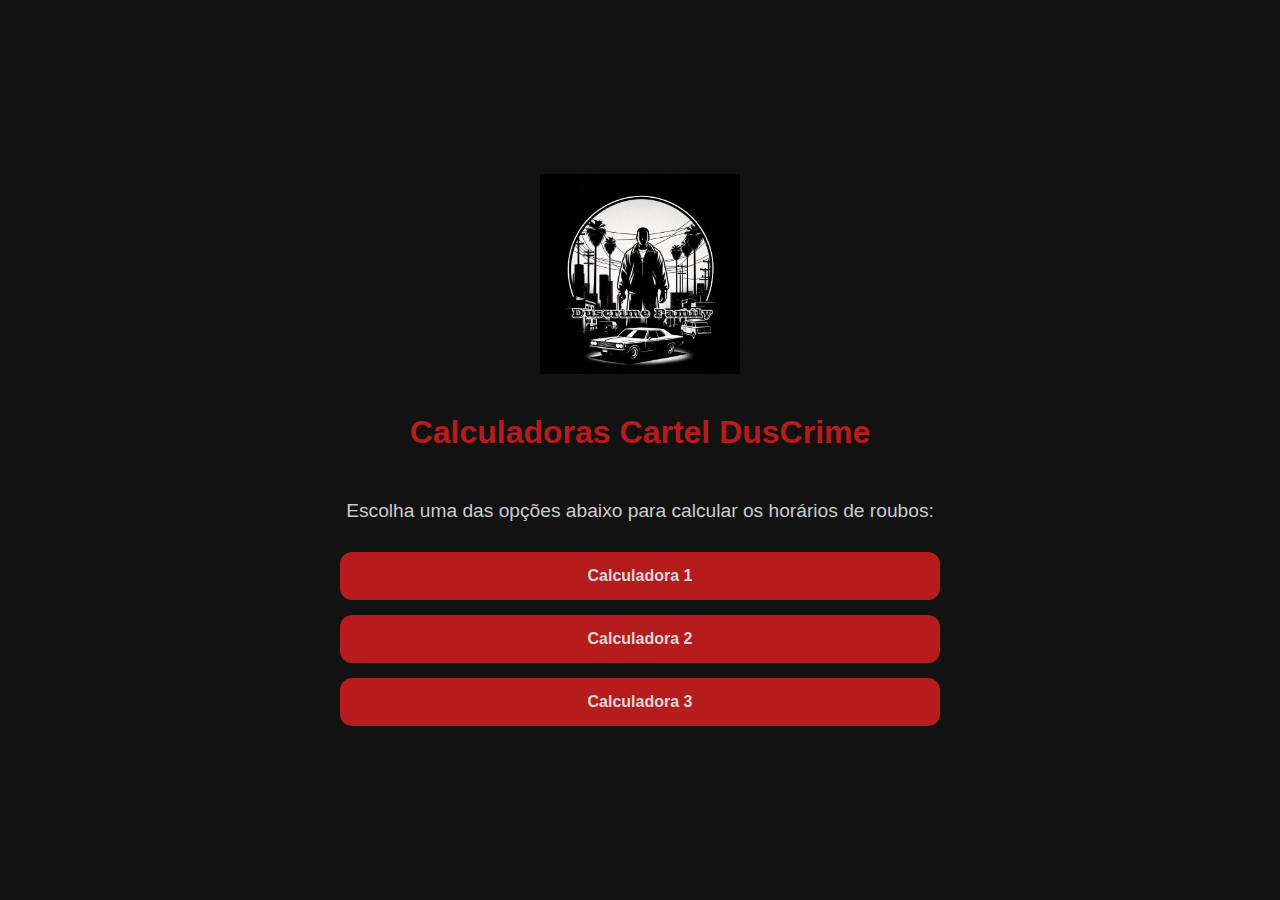
<file: login/cartel-duscrime-main/index.html>
<!DOCTYPE html>
<html lang="pt-BR">
<head>
  <meta charset="UTF-8">
  <meta name="viewport" content="width=device-width, initial-scale=1.0">
  <title>Calculadoras Cartel DusCrime</title>
  <link rel="stylesheet" href="styles.css">
</head>
<body>
  <header class="header">
    <img src="logo.jpg" alt="Logo Cartel DusCrime" class="logo">
    <h1>Calculadoras Cartel DusCrime</h1>
  </header>
  <main class="main">
    <p class="description">Escolha uma das opções abaixo para calcular os horários de roubos:</p>
    <div class="buttons-container">
      <a href="calc1/calculadora1.html" class="button">Calculadora 1</a>
      <a href="calc2/calculadora2.html" class="button">Calculadora 2</a>
      <a href="calc3/calculadora3.html" class="button">Calculadora 3</a>
    </div>
  </main>
</body>
</html>
</file>
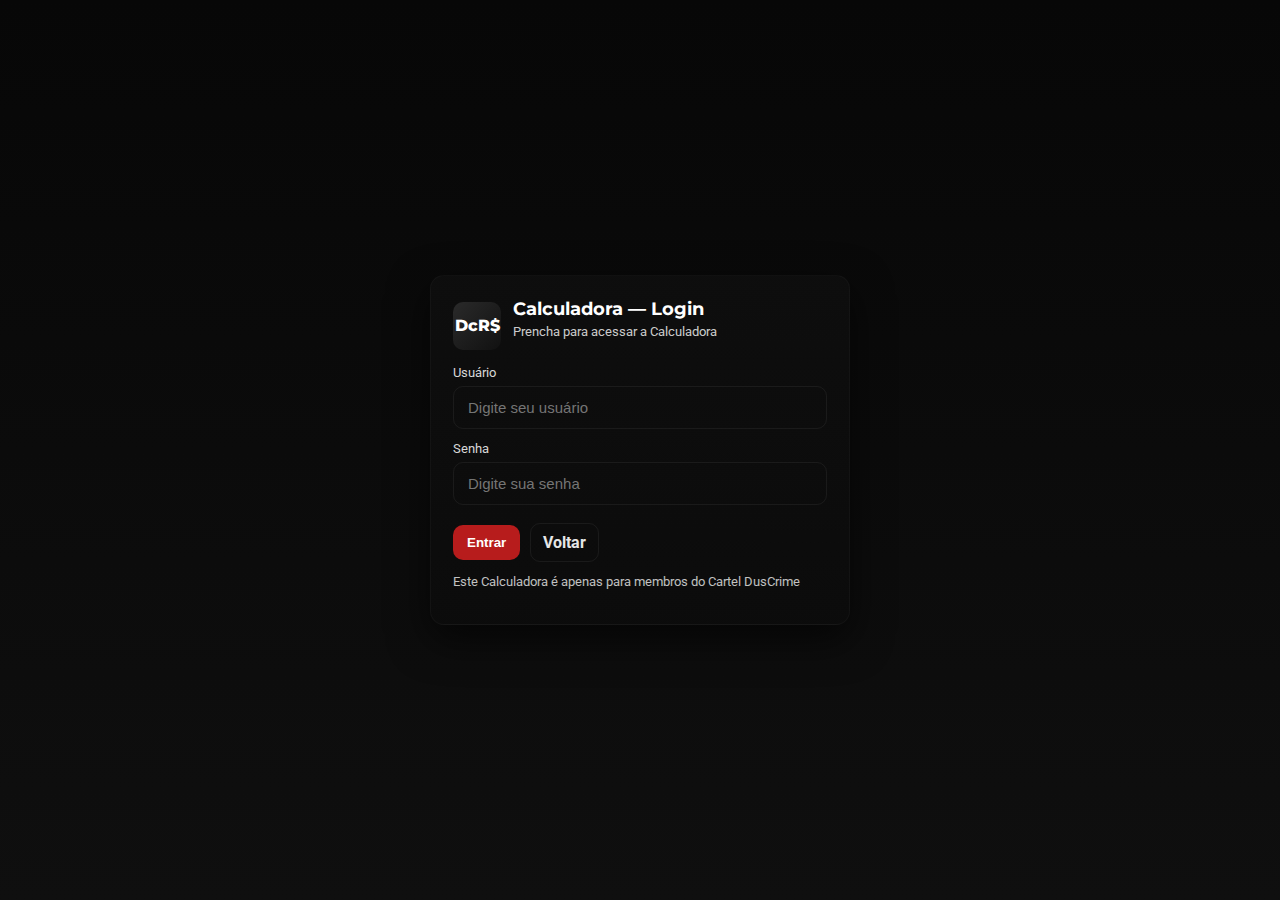
<file: login/login.html>
<!doctype html>
<html lang="pt-BR">
<head>
  <meta charset="utf-8" />
  <meta name="viewport" content="width=device-width,initial-scale=1" />
  <title>Login - Cartel DusCrime</title>
  <link href="https://fonts.googleapis.com/css2?family=Montserrat:wght@600;800&family=Roboto:wght@300;400;700&display=swap" rel="stylesheet">
   <link rel="stylesheet" href="css/style.css">
</head>
<body>

  <main class="card" role="main" aria-labelledby="loginTitle">
    <div class="brand">
      <div class="logo">DcR$</div>
      <div>
        <h1 id="loginTitle">Calculadora — Login</h1>
        <div class="subtitle">Prencha para acessar a Calculadora</div>
      </div>
    </div>

    <form id="formLogin" onsubmit="return false;" autocomplete="off" aria-describedby="err">
      <div>
        <label for="user">Usuário</label>
        <input id="user" name="user" type="text" inputmode="text" autocomplete="username" required maxlength="40" placeholder="Digite seu usuário">
      </div>

      <div>
        <label for="pass">Senha</label>
        <input id="pass" name="pass" type="password" inputmode="text" autocomplete="current-password" required maxlength="40" placeholder="Digite sua senha">
      </div>

      <div class="actions">
        <button id="btnLogin" class="btn" type="button">Entrar</button>
        <a class="btn ghost" href="../index.html">Voltar</a>
      </div>

      <div id="err" class="error" role="alert" aria-live="assertive"></div>

      <p class="note" style="margin-top:12px">Este Calculadora é apenas para membros do Cartel DusCrime</p>
    </form>
  </main>

  <script>
    const C_USER = 'dcradmin';
    const C_PASS = 'dcrpass';

    const inpUser = document.getElementById('user');
    const inpPass = document.getElementById('pass');
    const btn = document.getElementById('btnLogin');
    const err = document.getElementById('err');

    function showError(text){
      err.textContent = text;
      err.style.display = 'block';
    }
    function hideError(){
      err.style.display = 'none';
    }

    btn.addEventListener('click', () => {
      hideError();
      const u = (inpUser.value || '').trim();
      const p = (inpPass.value || '').trim();

      if(!u || !p){
        showError('Preencha usuário e senha.');
        return;
      }

      if(u === C_USER && p === C_PASS){
        sessionStorage.setItem('dcr_logged', '1');
        sessionStorage.setItem('dcr_user', u);
        btn.textContent = 'Entrando...';
        btn.disabled = true;
        setTimeout(() => window.location.href = './cartel-duscrime-main/index.html', 500);
      } else {
        showError('Usuário ou senha incorretos.');
        document.querySelector('.card').animate([
          { transform: 'translateX(0)' },
          { transform: 'translateX(-8px)' },
          { transform: 'translateX(8px)' },
          { transform: 'translateX(0)' }
        ], { duration: 300, iterations: 1 });
      }
    });

    [inpUser, inpPass].forEach(el => el.addEventListener('keydown', e => {
      if(e.key === 'Enter') btn.click();
    }));
  </script>
</body>
</html>
</file>
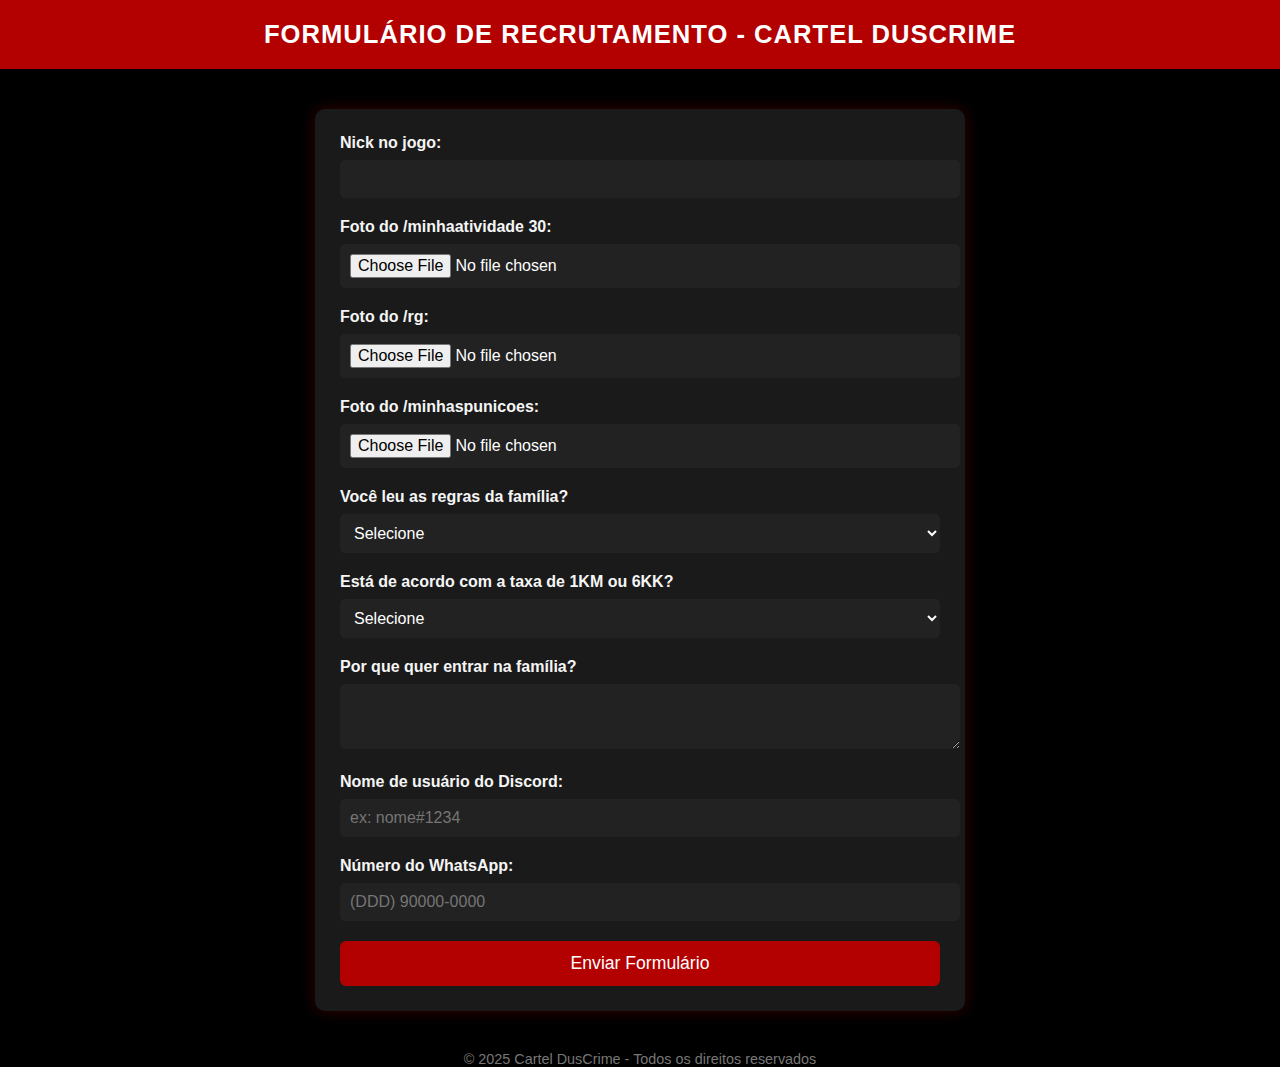
<file: rec/recrutamento.html>
<!DOCTYPE html>
<html lang="pt-BR">
<head>
  <meta charset="UTF-8">
  <meta name="viewport" content="width=device-width, initial-scale=1.0">
  <title>Formulário de Recrutamento - Cartel DusCrime</title>
  <link rel="stylesheet" href="style.css">
</head>
<body>

  <header>Formulário de Recrutamento - Cartel DusCrime</header>

  <form action="https://formsubmit.co/familyduscrime01@gmail.com" method="POST" enctype="multipart/form-data">

    <label>Nick no jogo:</label>
    <input type="text" name="Nick" required>

    <label>Foto do /minhaatividade 30:</label>
    <input type="file" name="Atividade" accept="image/*" required>

    <label>Foto do /rg:</label>
    <input type="file" name="RG" accept="image/*" required>

    <label>Foto do /minhaspunicoes:</label>
    <input type="file" name="Punicoes" accept="image/*" required>

    <label>Você leu as regras da família?</label>
    <select name="Leu_as_regras" required>
      <option value="">Selecione</option>
      <option value="Sim">Sim</option>
      <option value="Não">Não</option>
    </select>

    <label>Está de acordo com a taxa de 1KM ou 6KK?</label>
    <select name="Aceita_taxa" required>
      <option value="">Selecione</option>
      <option value="Sim, estou de acordo">Sim, estou de acordo</option>
      <option value="Não estou de acordo">Não estou de acordo</option>
    </select>

    <label>Por que quer entrar na família?</label>
    <textarea name="Motivo" rows="3" required></textarea>

    <label>Nome de usuário do Discord:</label>
    <input type="text" name="Discord" placeholder="ex: nome#1234" required>

    <label>Número do WhatsApp:</label>
    <input type="text" name="WhatsApp" placeholder="(DDD) 90000-0000" required>
    <input type="hidden" name="_captcha" value="false">
    <input type="hidden" name="_subject" value="Novo Recrutamento - Cartel DusCrime">
    <input type="hidden" name="_template" value="box">
    <input type="hidden" name="_autoresponse" value="Sua solicitação de recrutamento foi enviada com sucesso! Aguarde retorno da administração.">

    <button type="submit">Enviar Formulário</button>
  </form>

  <footer>© 2025 Cartel DusCrime - Todos os direitos reservados</footer>

</body>
</html>
</file>
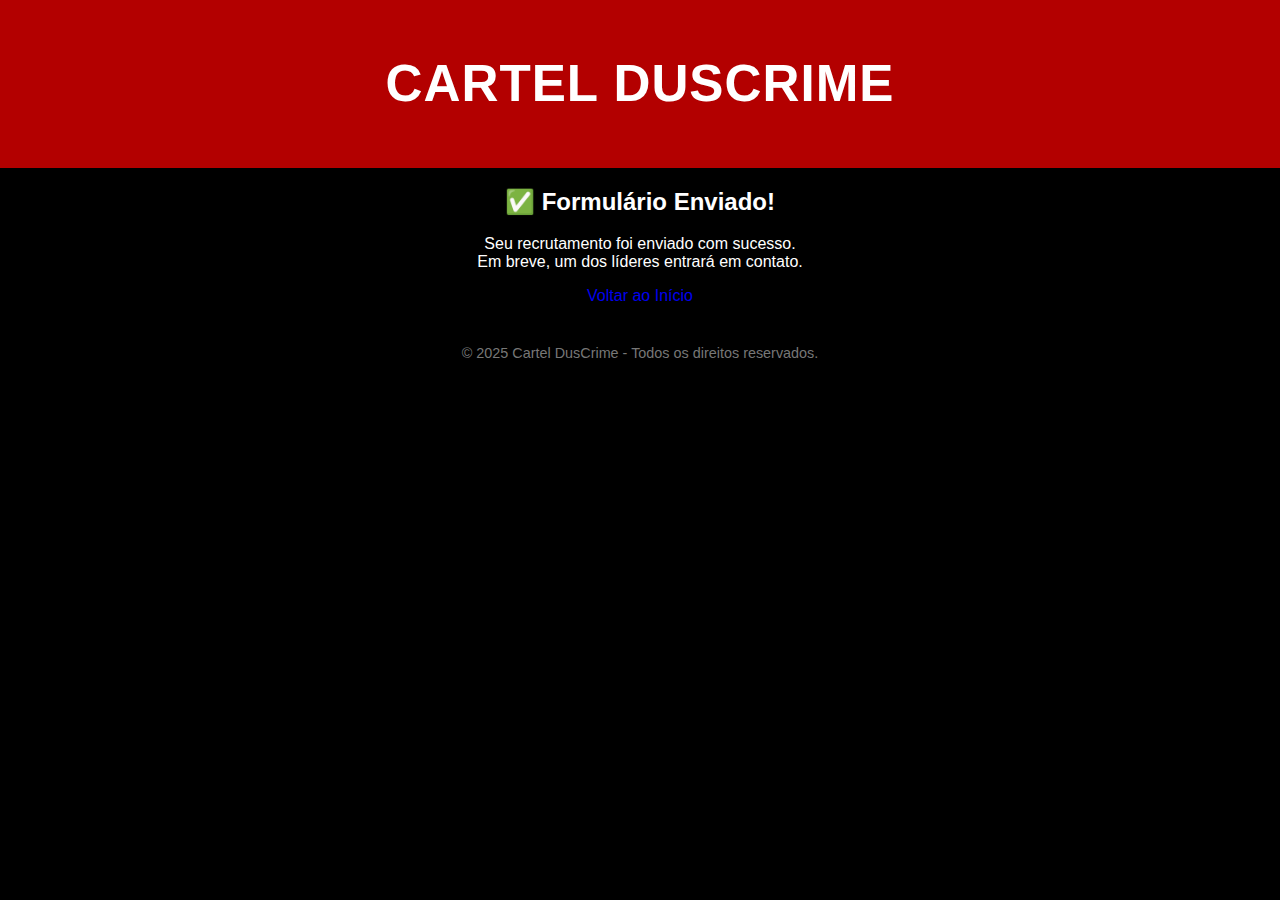
<file: rec/sucesso.html>
<!DOCTYPE html>
<html lang="pt-BR">
<head>
  <meta charset="UTF-8">
  <meta name="viewport" content="width=device-width, initial-scale=1.0">
  <title>Formulário Enviado - Cartel DusCrime</title>
  <link rel="stylesheet" href="style.css">
</head>
<body class="recrut-body">

  <header class="topbar">
    <h1 class="logo">Cartel DusCrime</h1>
  </header>

  <main class="form-container" style="text-align: center;">
    <h2>✅ Formulário Enviado!</h2>
    <p>Seu recrutamento foi enviado com sucesso.<br>Em breve, um dos líderes entrará em contato.</p>
    <a href="index.html" class="btn-enviar" style="text-decoration: none;">Voltar ao Início</a>
  </main>

  <footer class="footer">
    <p>© 2025 Cartel DusCrime - Todos os direitos reservados.</p>
  </footer>

</body>
</html>
</file>
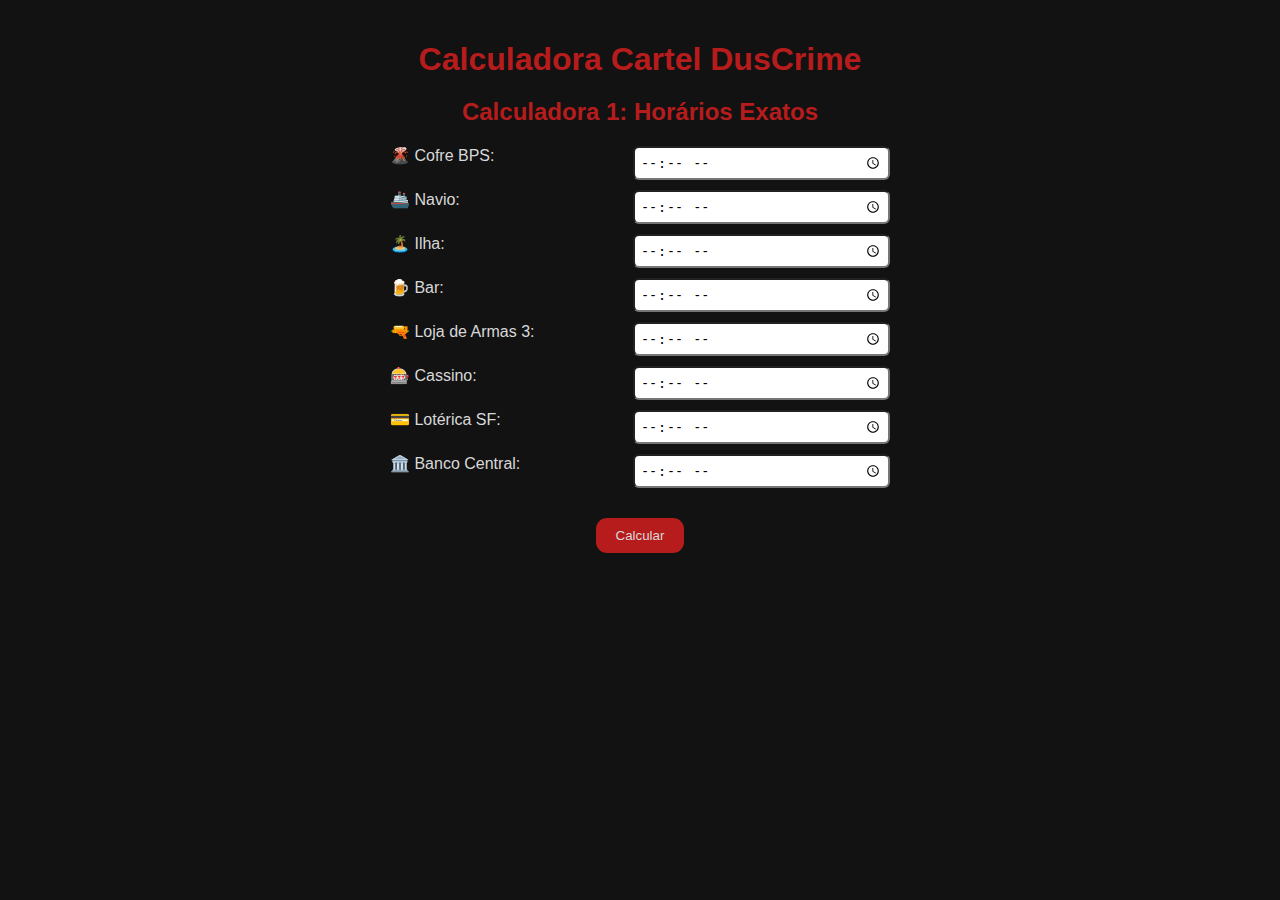
<file: login/cartel-duscrime-main/calc1/calculadora1.html>
<!DOCTYPE html>
<html lang="pt-BR">
<head>
  <meta charset="UTF-8">
  <meta name="viewport" content="width=device-width, initial-scale=1.0">
  <title>Calculadora 1 - Horários Exatos</title>
  <link rel="stylesheet" href="calculadora1.css">
</head>
<body>
  <div class="container">
    <h1>Calculadora Cartel DusCrime</h1>
    <h2>Calculadora 1: Horários Exatos</h2>
    <form id="form1">
      <div class="cofre">
        <label for="CofreBPSInput">🌋 Cofre BPS:</label>
        <input type="time" id="CofreBPSInput">
      </div>
      <div class="cofre">
        <label for="NavioInput">🚢 Navio:</label>
        <input type="time" id="NavioInput">
      </div>
      <div class="cofre">
        <label for="IlhaInput">🏝️ Ilha:</label>
        <input type="time" id="IlhaInput">
      </div>
      <div class="cofre">
        <label for="BarInput">🍺 Bar:</label>
        <input type="time" id="BarInput">
      </div>
      <div class="cofre">
        <label for="LojaDeArmasInput">🔫 Loja de Armas 3:</label>
        <input type="time" id="LojaDeArmasInput">
      </div>
      <div class="cofre">
        <label for="CassinoInput">🎰 Cassino:</label>
        <input type="time" id="CassinoInput">
      </div>
      <div class="cofre">
        <label for="LotericaSFInput">💳 Lotérica SF:</label>
        <input type="time" id="LotericaSFInput">
      </div>
      <div class="cofre">
        <label for="BancoCentralInput">🏛️ Banco Central:</label>
        <input type="time" id="BancoCentralInput">
      </div>
      <button type="button" id="calcular1">Calcular</button>
    </form>
    <div id="resultado1" class="resultado"></div>
    <button id="copiarLista" style="display:none;">Copiar Lista</button>
  </div>
  <script src="calculadora1.js"></script>
</body>
</html>
</file>
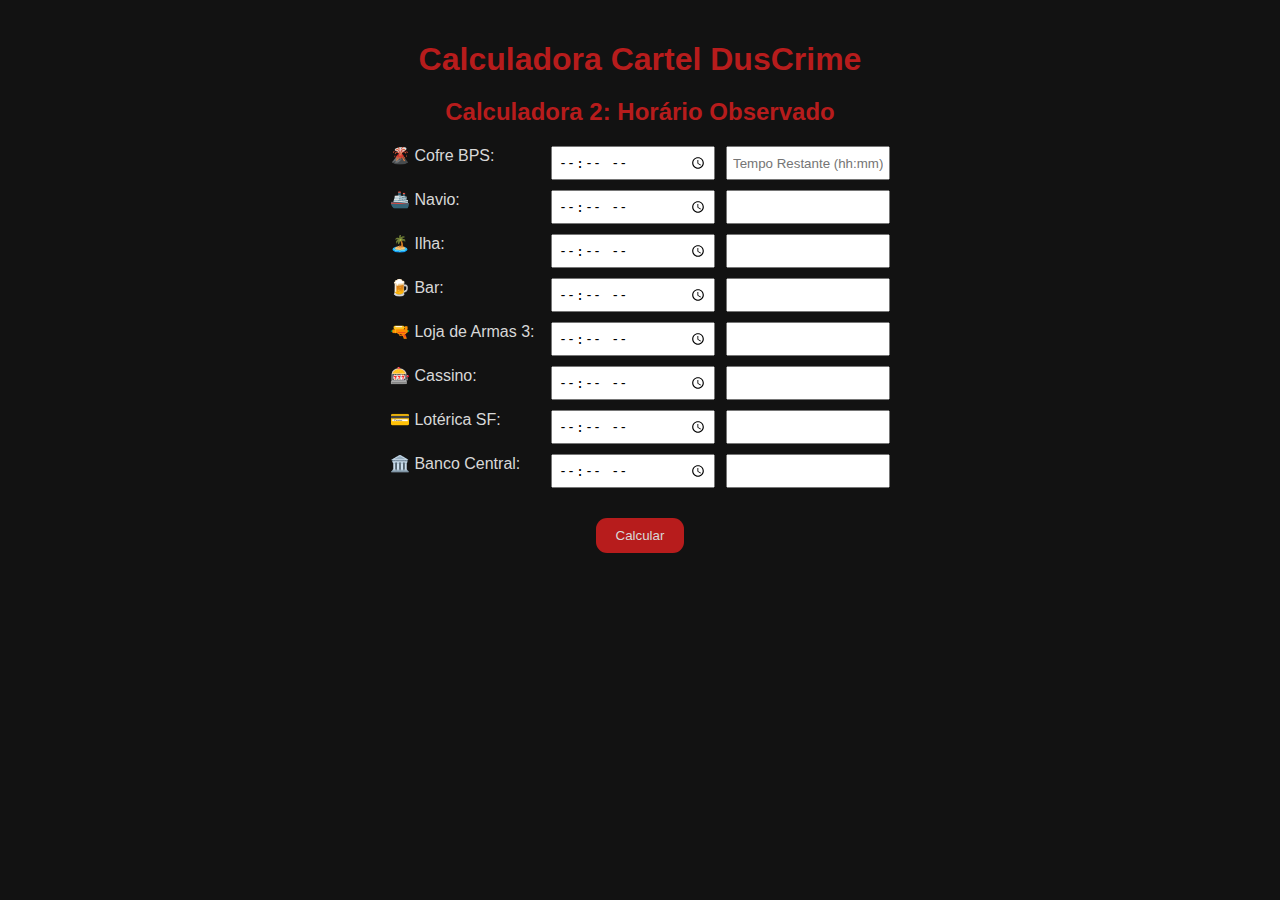
<file: login/cartel-duscrime-main/calc2/calculadora2.html>
<!DOCTYPE html>
<html lang="pt-BR">
<head>
  <meta charset="UTF-8">
  <meta name="viewport" content="width=device-width, initial-scale=1.0">
  <title>Calculadora 2 - Horário Observado</title>
  <link rel="stylesheet" href="calculadora2.css">
</head>
<body>
  <div class="container">
    <h1>Calculadora Cartel DusCrime</h1>
    <h2>Calculadora 2: Horário Observado</h2>
    <form id="form2">
      <!-- Campos para inserção dos horários -->
      <div class="cofre">
        <label for="CofreBPSInput">🌋 Cofre BPS:</label>
        <input type="time" id="CofreBPSHora" placeholder="Hora Observada">
        <input type="text" id="CofreBPSRestante" placeholder="Tempo Restante (hh:mm)">
      </div>
      <div class="cofre">
        <label for="NavioInput">🚢 Navio:</label>
        <input type="time" id="NavioHora">
        <input type="text" id="NavioRestante">
      </div>
      <div class="cofre">
        <label for="IlhaInput">🏝️ Ilha:</label>
        <input type="time" id="IlhaHora">
        <input type="text" id="IlhaRestante">
      </div>
      <div class="cofre">
        <label for="BarInput">🍺 Bar:</label>
        <input type="time" id="BarHora">
        <input type="text" id="BarRestante">
      </div>
      <div class="cofre">
        <label for="LojaDeArmasInput">🔫 Loja de Armas 3:</label>
        <input type="time" id="LojaDeArmasHora">
        <input type="text" id="LojaDeArmasRestante">
      </div>
      <div class="cofre">
        <label for="CassinoInput">🎰 Cassino:</label>
        <input type="time" id="CassinoHora">
        <input type="text" id="CassinoRestante">
      </div>
      <div class="cofre">
        <label for="LotericaSFInput">💳 Lotérica SF:</label>
        <input type="time" id="LotericaSFHora">
        <input type="text" id="LotericaSFRestante">
      </div>
      <div class="cofre">
        <label for="BancoCentralInput">🏛️ Banco Central:</label>
        <input type="time" id="BancoCentralHora">
        <input type="text" id="BancoCentralRestante">
      </div>
      <button type="button" id="calcular2">Calcular</button>
    </form>
    <div id="resultado2" class="resultado"></div>
    <button id="copiarLista2" style="display:none;">Copiar Lista</button>
  </div>
  <script src="calculadora2.js"></script>
</body>
</html>
</file>
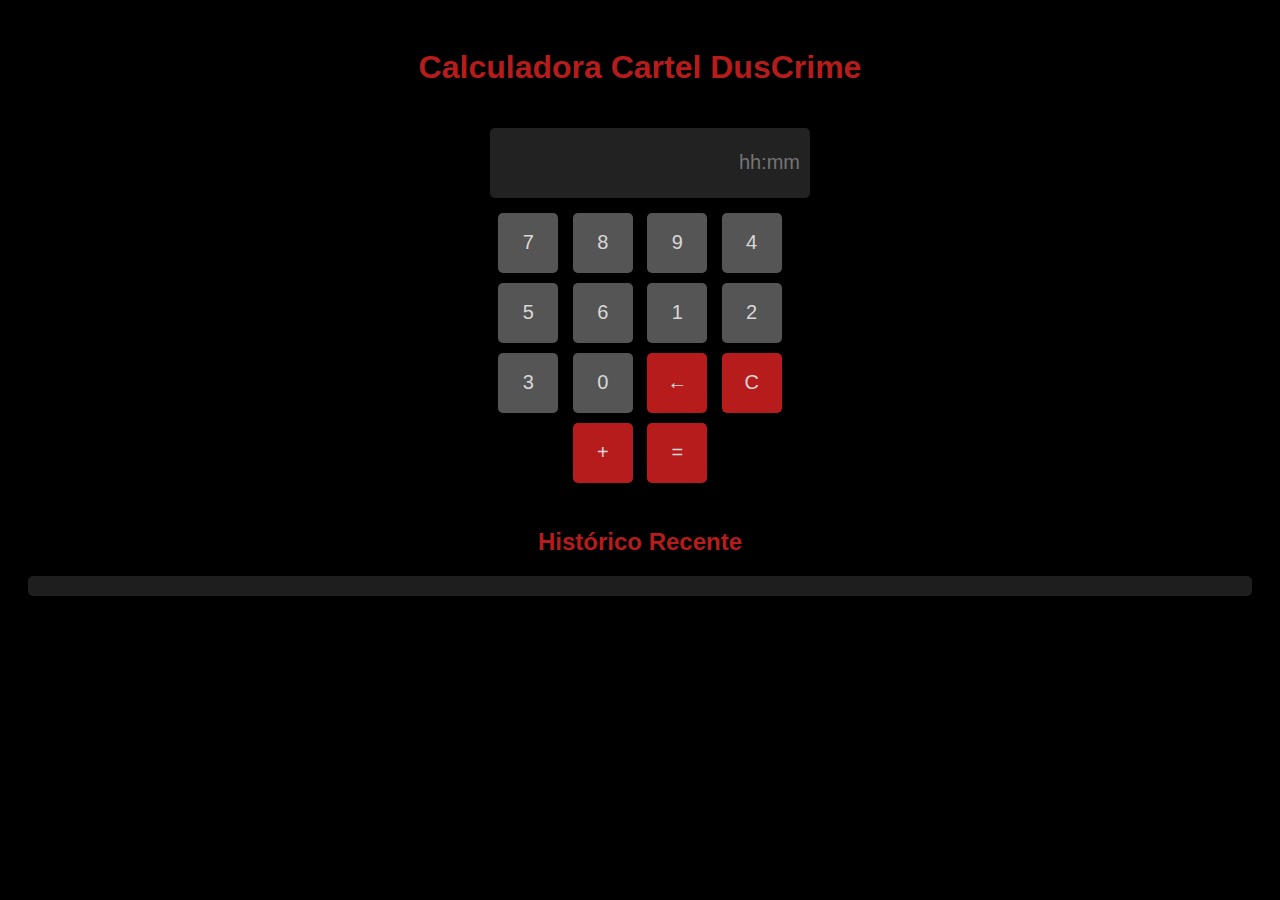
<file: login/cartel-duscrime-main/calc3/calculadora3.html>
<!DOCTYPE html>
<html lang="en">
<head>
  <meta charset="UTF-8">
  <meta name="viewport" content="width=device-width, initial-scale=1.0">
  <title>Calculadora de Horas</title>
  <link rel="stylesheet" href="calculadora3.css">
</head>
<body>
  <h1>Calculadora Cartel DusCrime</h1>
  <div class="calculator">
    <input type="text" id="result" placeholder="hh:mm" readonly>

    <div class="buttons">
      <!-- Números de 0 a 9 -->
      <button class="button number" onclick="appendNumber('7')">7</button>
      <button class="button number" onclick="appendNumber('8')">8</button>
      <button class="button number" onclick="appendNumber('9')">9</button>

      <button class="button number" onclick="appendNumber('4')">4</button>
      <button class="button number" onclick="appendNumber('5')">5</button>
      <button class="button number" onclick="appendNumber('6')">6</button>

      <button class="button number" onclick="appendNumber('1')">1</button>
      <button class="button number" onclick="appendNumber('2')">2</button>
      <button class="button number" onclick="appendNumber('3')">3</button>

      <button class="button number" onclick="appendNumber('0')">0</button>
      <button class="button operation" onclick="backspace()">←</button>
      <button class="button operation" onclick="clearInput()">C</button>

      <!-- Operações -->
      <button class="button operation" onclick="setOperation('+')">+</button>
      <button class="button operation" onclick="calculate()">=</button>
    </div>
  </div>

  <!-- Histórico recente -->
  <h2>Histórico Recente</h2>
  <div id="history"></div>

  <script src="calculadora3.js"></script>
</body>
</html>
</file>
<file: login/cartel-duscrime-main/styles.css>
body {
  font-family: Arial, sans-serif;
  background-color: #121212;
  color: #ffffff;
  margin: 0;
  padding: 0;
  display: flex;
  flex-direction: column;
  justify-content: center;
  align-items: center;
  min-height: 100vh;
}

.header {
  text-align: center;
  margin-bottom: 20px;
}

.logo {
  max-width: 200px;
  margin: 0 auto 15px;
}

h1 {
  color: #b71c1c;
  font-size: 2rem;
  margin-bottom: 10px;
}

.main {
  text-align: center;
  width: 100%;
  max-width: 600px;
}

.description {
  font-size: 1.2rem;
  margin-bottom: 30px;
  color: #cccccc;
}

.buttons-container {
  display: flex;
  flex-direction: column;
  gap: 15px;
}

.button {
  text-decoration: none;
  background-color:#b71c1c;
  color: #d8d8d8;
  padding: 15px 20px;
  border-radius:12px;
  font-size: 1rem;
  font-weight: bold;
  text-align: center;
  transition: background-color 0.3s;
  display: inline-block;
}

.button:hover {
  background-color: #cc0000;
}

@media (max-width: 768px) {
  .button{
    width: 150px;
    margin: auto;
  }
  body{
    margin-left: 20px;
    margin-right: 20px;
  }

}
</file>
<file: login/css/style.css>
:root{
      --red:#b71c1c;
      --red-dark:#8f1717;
      --bg:#0b0b0b;
      --card:#141414;
      --muted:#e6e6e6;
      --radius:12px;
      --max-width:420px;
    }
    *{box-sizing:border-box}
    body{
      margin:0;
      min-height:100vh;
      font-family:"Roboto",sans-serif;
      background:linear-gradient(180deg,#070707,#0f0f0f);
      color:var(--muted);
      display:flex;
      align-items:center;
      justify-content:center;
      padding:20px;
    }

    .card{
      width:100%;
      max-width:var(--max-width);
      background:linear-gradient(180deg, rgba(255,255,255,0.02), rgba(0,0,0,0.03));
      border-radius:14px;
      padding:22px;
      border:1px solid rgba(255,255,255,0.03);
      box-shadow:0 14px 40px rgba(0,0,0,0.6);
    }

    .brand{
      display:flex;
      align-items:center;
      gap:12px;
      margin-bottom:12px;
    }
    .logo{
      width:48px;height:48px;border-radius:10px;
      background:linear-gradient(135deg,#2a2a2a,#111);
      display:grid;place-items:center;color:white;font-weight:800;font-family:"Montserrat";
    }
    h1{ margin:0; font-family:"Montserrat",sans-serif; font-size:18px; color:white }
    .subtitle{ margin:4px 0 14px 0; font-size:13px; color:rgba(255,255,255,0.8) }

    label{ display:block; font-size:13px; margin-bottom:6px; color:rgba(255,255,255,0.85) }
    input[type="text"],
    input[type="password"]{
      width:100%;
      padding:12px 14px;
      border-radius:10px;
      border:1px solid rgba(255,255,255,0.06);
      background:transparent;
      color:var(--muted);
      outline:none;
      font-size:15px;
      margin-bottom:12px;
    }

    .actions{ display:flex; gap:10px; margin-top:6px; align-items:center; }
    .btn{
      background:var(--red);
      color:white;
      border:0;
      padding:10px 14px;
      border-radius:10px;
      cursor:pointer;
      font-weight:700;
    }
    .btn.ghost{
      background:transparent;
      border:1px solid rgba(255,255,255,0.06);
      color:var(--muted);
      padding:9px 12px;
      text-decoration: none;
    }

    .error{
      margin-top:12px;
      color:#ffb3b3;
      background:rgba(183,28,28,0.04);
      padding:8px 10px;
      border-radius:8px;
      display:none;
      font-size:14px;
    }

    .note{
      margin-top:14px;
      font-size:13px;
      color:rgba(255,255,255,0.75);
    }

    @media (max-width:480px){
      .card{ padding:16px }
      .logo{ width:40px;height:40px }
    }
</file>
<file: rec/style.css>
body {
      font-family: Arial, sans-serif;
      background-color: #000000;
      color: #fff;
      margin: 0;
      padding: 0;
    }

    header {
      background-color: #b30000;
      text-align: center;
      padding: 20px 0;
      font-size: 1.6em;
      font-weight: bold;
      letter-spacing: 1px;
      text-transform: uppercase;
      box-shadow: 0 2px 10px rgba(0, 0, 0, 0.6);
    }

    form {
      max-width: 600px;
      margin: 40px auto;
      background-color: #1a1a1a;
      padding: 25px;
      border-radius: 10px;
      box-shadow: 0 0 15px rgba(179, 0, 0, 0.3);
    }

    label {
      display: block;
      margin-bottom: 8px;
      font-weight: bold;
      color: #f5f5f5;
    }

    input, textarea, select {
      width: 100%;
      padding: 10px;
      margin-bottom: 20px;
      border: none;
      border-radius: 5px;
      background-color: #222;
      color: #fff;
      font-size: 1em;
    }

    input:focus, textarea:focus, select:focus {
      outline: 2px solid #b30000;
    }

    button {
      background-color: #b30000;
      color: white;
      border: none;
      padding: 12px 20px;
      border-radius: 6px;
      font-size: 1.1em;
      cursor: pointer;
      width: 100%;
      transition: background-color 0.3s ease;
    }

    button:hover {
      background-color: #e60000;
    }

    footer {
      text-align: center;
      margin-top: 40px;
      font-size: 0.9em;
      color: #777;
    }
</file>
<file: login/cartel-duscrime-main/calc1/calculadora1.css>
body {
  font-family: Arial, sans-serif;
  background-color: #121212;
  color: #d8d8d8;
  margin: 0;
  padding: 0;
}

.container {
  max-width: 800px;
  margin: 0 auto;
  padding: 20px;
  text-align: center;
}

h1, h2 {
  color: #b71c1c;
  margin-bottom: 20px;
}

form {
  display: flex;
  flex-direction: column;
  align-items: center;
  gap: 10px;
}

.cofre {
  display: flex;
  justify-content: space-between;
  width: 100%;
  max-width: 500px;
}

label {
  width: 50%;
  text-align: left;
}

input {
  width: 50%;
  padding: 5px;
  border-radius: 6px;
}

button {
  background-color: #b71c1c;
  color: #d8d8d8;
  border: none;
  border-radius: 11px;
  padding: 10px 20px;
  cursor: pointer;
  margin-top: 20px;
}

button:hover {
  background-color: #b71c1c;
}

.resultado {
  margin-top: 30px;
  text-align: left;
}

ul {
  list-style-type: none;
  padding: 0;
}

li {
  margin: 5px 0;
}
</file>
<file: login/cartel-duscrime-main/calc2/calculadora2.css>
body {
  font-family: Arial, sans-serif;
  background-color: #121212;
  color: #d8d8d8;
  margin: 0;
  padding: 0;
}

.container {
  max-width: 800px;
  margin: 0 auto;
  padding: 20px;
  text-align: center;
}

h1, h2 {
  color: #b71c1c;
  margin-bottom: 20px;
}

form {
  display: flex;
  flex-direction: column;
  align-items: center;
  gap: 10px;
}

.cofre {
  display: flex;
  justify-content: space-between;
  width: 100%;
  max-width: 500px;
}

label {
  width: 30%;
  text-align: left;
}

input {
  width: 30%;
  padding: 5px;
}

button {
  background-color: #b71c1c;
  color: #d8d8d8;
  border: none;
  border-radius: 11px;
  padding: 10px 20px;
  cursor: pointer;
  margin-top: 20px;
}

button:hover {
  background-color: #b71c1c;
}

.resultado {
  margin-top: 30px;
  text-align: left;
}

ul {
  list-style-type: none;
  padding: 0;
}

li {
  margin: 5px 0;
}
</file>
<file: login/cartel-duscrime-main/calc3/calculadora3.css>
body {
  font-family: Arial, sans-serif;
  background-color: #000;
  color: #b71c1c;
  text-align: center;
  padding: 20px;
}

.calculator {
  width: 300px;
  margin: 0 auto;
  padding: 20px;
}

#result {
  width: 100%;
  height: 50px;
  font-size: 20px; 
  text-align: right;
  margin-bottom: 10px;
  background-color: #222;
  color: #d8d8d8;
  border: none;
  padding: 10px;
  border-radius: 5px;
}

.button {
  width: 60px;
  height: 60px;
  font-size: 20px;
  margin: 5px;
  border: none;
  border-radius: 5px;
  cursor: pointer;
}

.number {
  background-color: #555;
  color: #d8d8d8;
}

.operation {
  background-color: #b71c1c;
  color: #d8d8d8;
}

.button:hover {
  opacity: 0.8;
}
#history {
  background-color: #1e1e1e;
  color: #d8d8d8;
  padding: 10px;
  margin-top: 10px;
  border-radius: 5px;
  max-height: 150px;
  overflow-y: auto;
  font-family: Arial, sans-serif;
  font-size: 14px;
}

#history div {
  margin-bottom: 5px;
}
</file>
